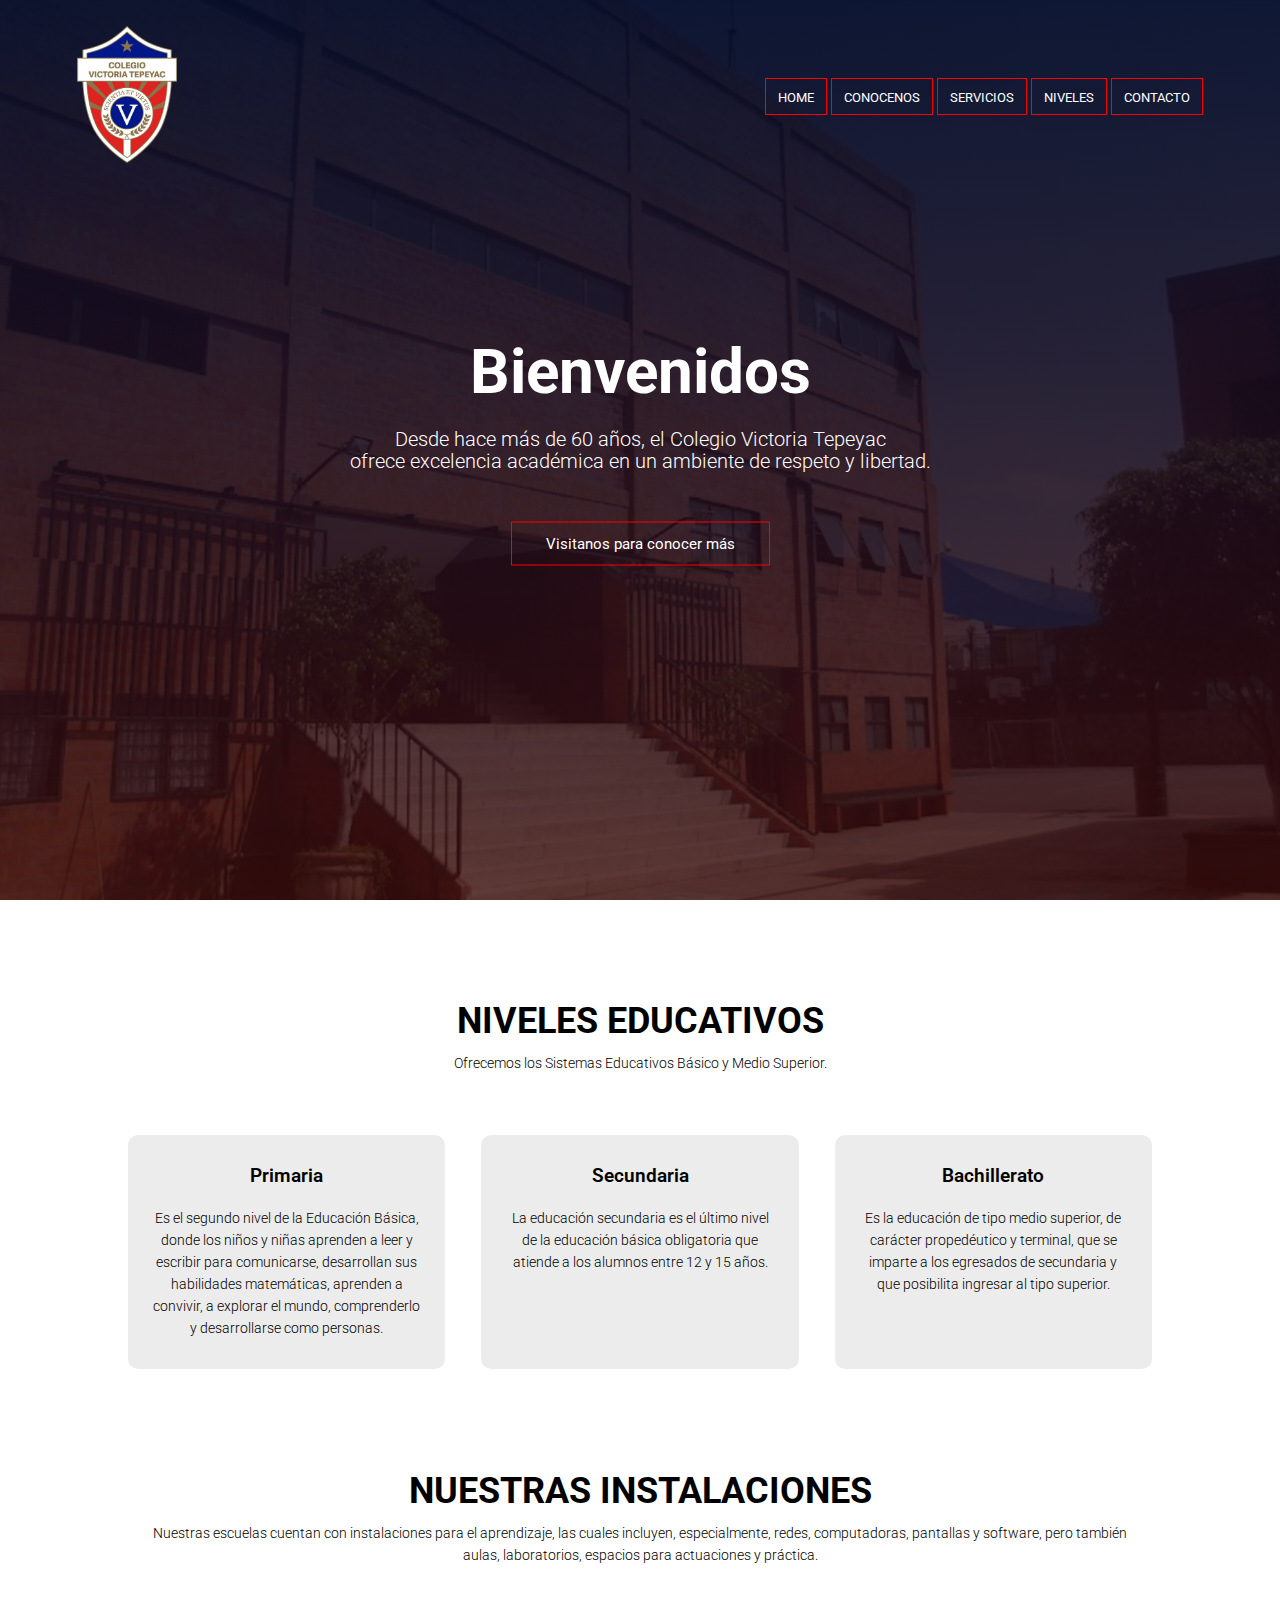
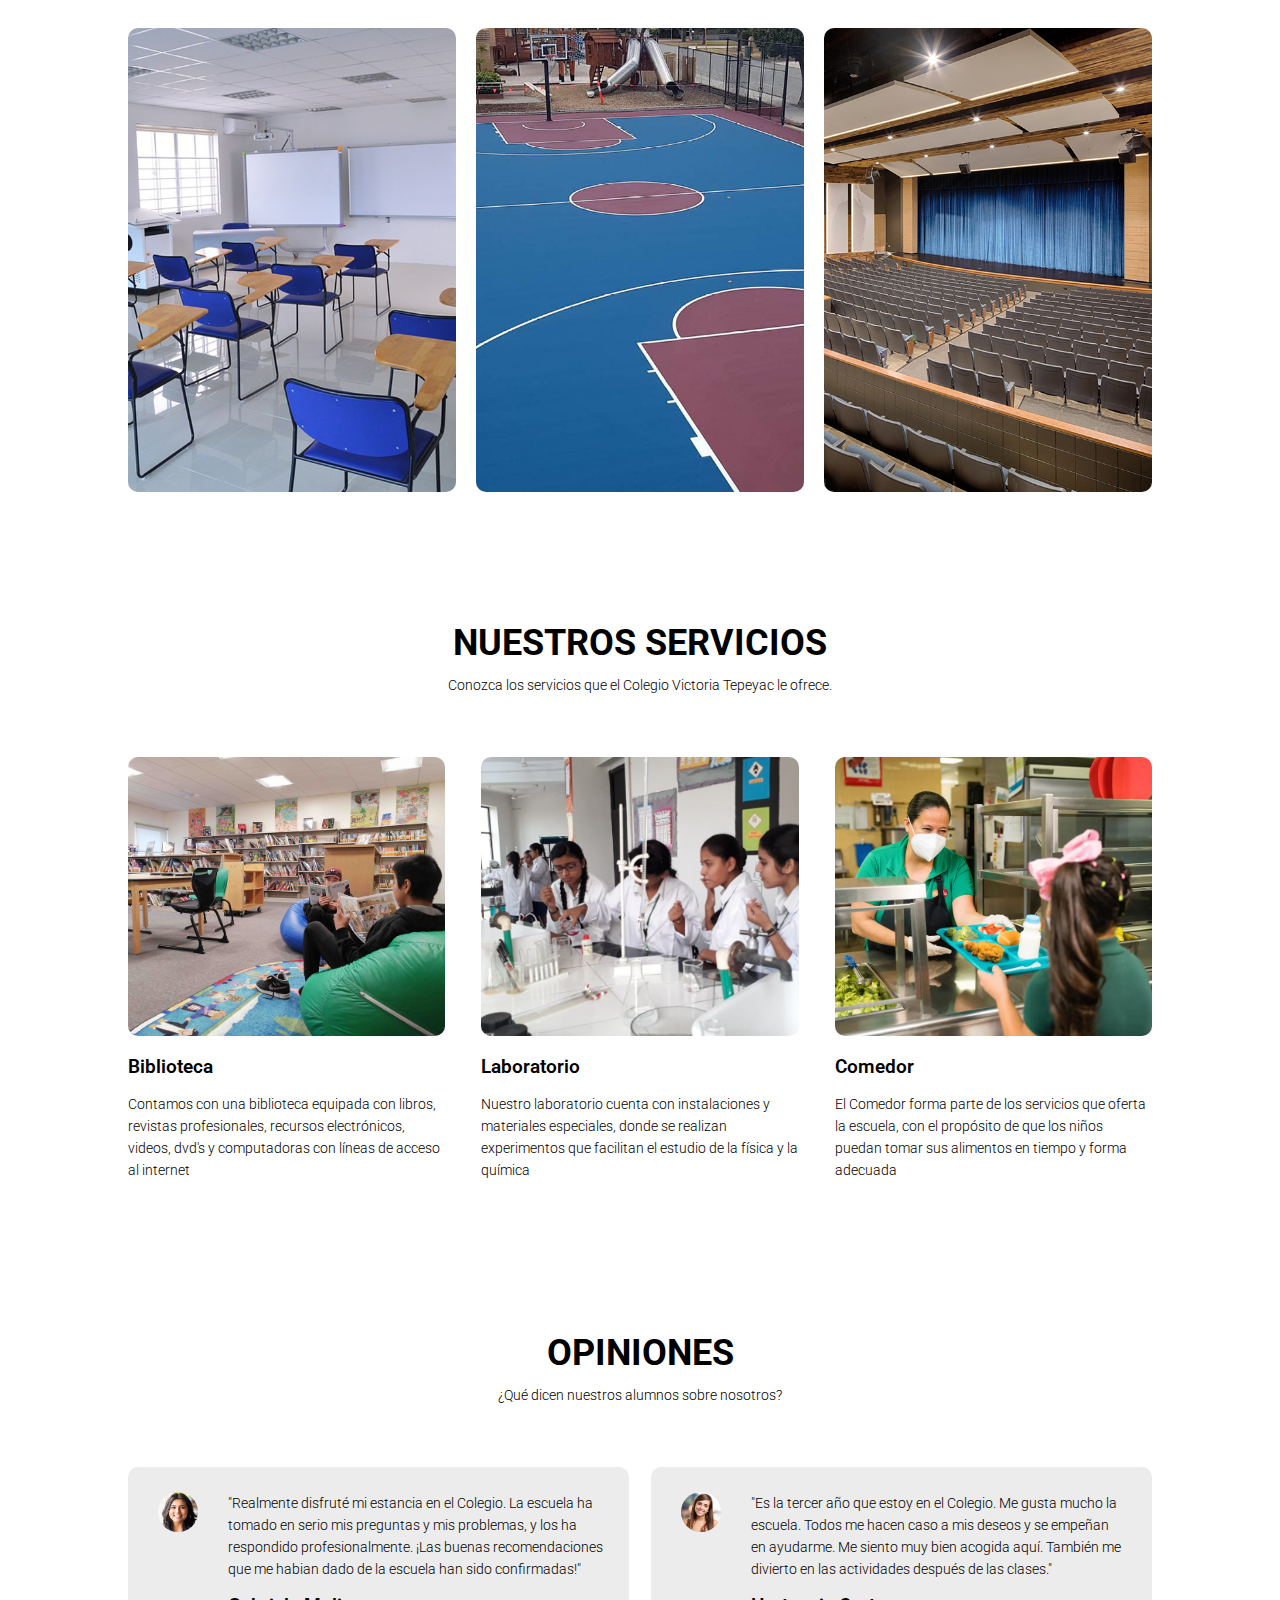
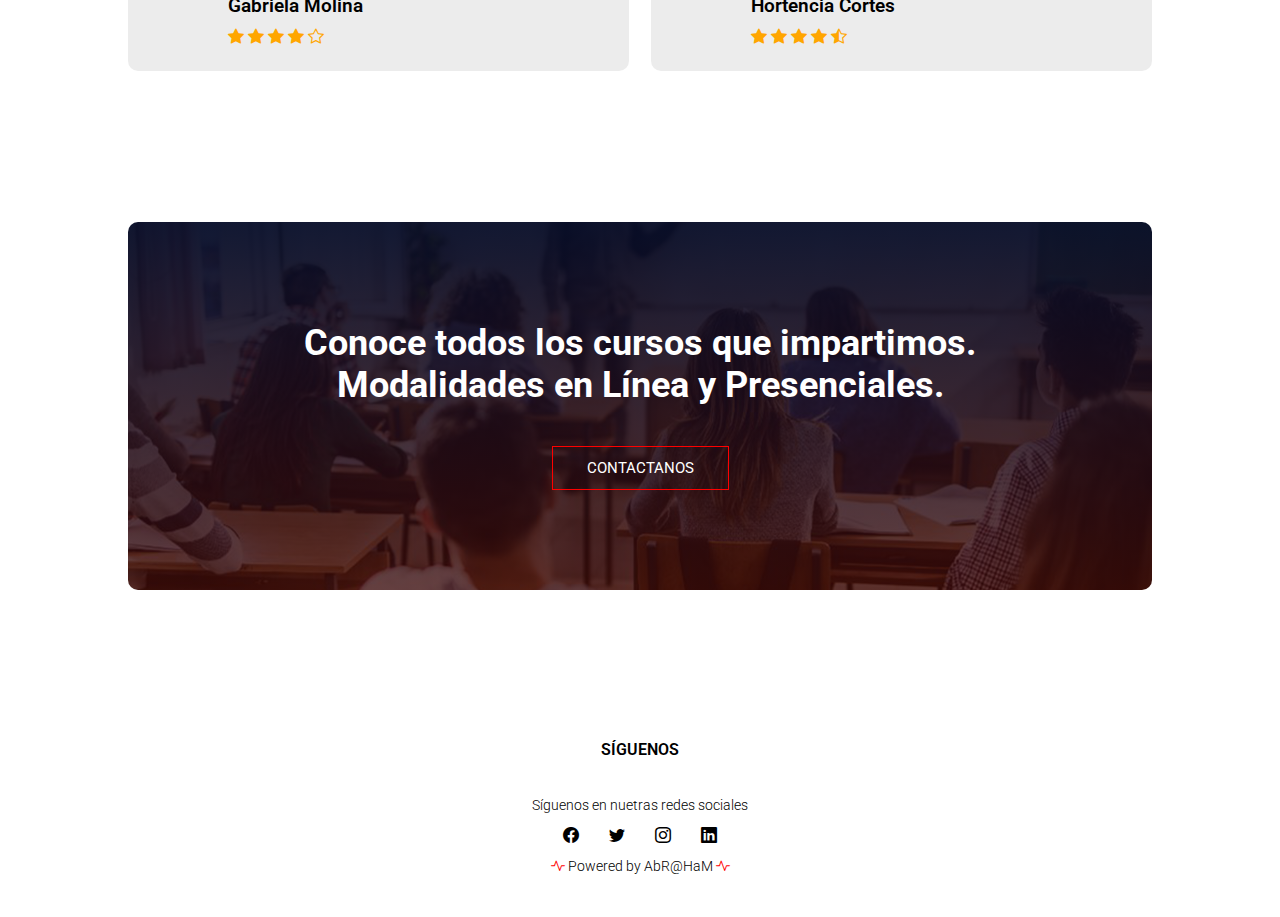
<file: index.html>
<!DOCTYPE html>
<html lang="en">
  <head>
    <meta charset="UTF-8" />
    <meta http-equiv="X-UA-Compatible" content="IE=edge" />
    <meta name="viewport" content="width=device-width, initial-scale=1.0" />
    <title>Colegio Victoria Tepeyac</title>
    <link rel="icon" type="image/x-icon" href="img/favicon.ico" />
    <link rel="stylesheet" href="ccs/estilo.css" />
    <link rel="preconnect" href="https://fonts.googleapis.com" />
    <link rel="preconnect" href="https://fonts.gstatic.com" crossorigin />
    <link
      href="https://fonts.googleapis.com/css2?family=Roboto:ital,wght@0,100;0,300;0,400;0,500;0,
      700;0,900;1,100;1,300;1,400;1,500;1,700;1,900&display=swap"
      rel="stylesheet"/>
      <link rel="stylesheet" href="https://cdn.jsdelivr.net/npm/bootstrap-icons@1.9.1/font/bootstrap-icons.css">
    
  </head>
  <body>
    <section class="header">
      <nav>
        <a href="index.html"><img src="img/logo.png"</a>
        <div class="nav-links">
          <ul>
            <li><a href="index.html">HOME</a>
            </li>
            <li>
              <a href="conocenos.html">CONOCENOS</a>
            </li>
            <li>
              <a href="servicios.html">SERVICIOS</a>
            </li>
            <li>
              <a href="niveles.html">NIVELES</a>
            </li>
            <li>
              <a href="contacto.html">CONTACTO</a>
            </li>
          </ul>
        </div>
      </nav>

      <div class="text-box">
        <h1>Bienvenidos</h1>
        <p>
          Desde hace más de 60 años, el Colegio Victoria Tepeyac <br>ofrece
          excelencia académica en un ambiente de respeto y libertad.
        </p>
        <a href="" class="banner-btn">Visitanos para conocer más</a>
      </div>
    </section>

<!---niveles-->

<section class="niveles">
  <h1>NIVELES EDUCATIVOS</h1>
  <P>Ofrecemos los Sistemas Educativos Básico y Medio Superior.</P>
  <div class="fila">
    <div class="col-niveles">
      <h3>Primaria</h3>
      <p>Es el segundo nivel de la Educación Básica, donde los niños y niñas aprenden a leer y escribir para comunicarse, desarrollan sus habilidades matemáticas, aprenden a convivir, a explorar el mundo, comprenderlo y desarrollarse como personas.</p>
    </div>
    <div class="col-niveles">
      <h3>Secundaria</h3>
      <p>La educación secundaria es el último nivel de la educación
        básica obligatoria que atiende a los alumnos entre 12 y 15 años.</p>
    </div>
    <div class="col-niveles">
      <h3>Bachillerato</h3>
      <p>Es la educación de tipo medio superior, de carácter propedéutico y terminal, que se imparte a los egresados de secundaria y que posibilita ingresar al tipo superior.</p>
    </div>
  </div>
</section>

<!----instalaciones--->
<section class="instalaciones">
  <h1>NUESTRAS INSTALACIONES</h1>
  <p>Nuestras escuelas cuentan con instalaciones para el aprendizaje, las cuales incluyen, 
    especialmente, redes, computadoras, pantallas y software, pero también aulas, laboratorios,
     espacios para actuaciones y práctica.</p>
     <div class="fila">
      <div class="ins-col">
        <img src="img/instalaciones1.png">
        <div class="layer">
          <h3>AULAS</h3>
        </div>
      </div>
      <div class="ins-col">
        <img src="img/instalaciones2.png">
        <div class="layer">
          <h3>AREAS DEPORTIVAS</h3>
        </div>
      </div>
      <div class="ins-col">
        <img src="img/instalaciones3.png">
        <div class="layer">
          <h3>AUDITORIO</h3>
        </div>
      </div>
     </div>
</section>

<!----servicios--->

<section class="servicios">
  <h1>NUESTROS SERVICIOS</h1>
  <P>Conozca los servicios que el Colegio
     Victoria Tepeyac le ofrece.</P>
     <div class="fila">
      <div class="servicios-col">
        <img src="img/servicios1.png">
        <h3>Biblioteca</h3>
        <p>Contamos con una biblioteca equipada con libros, revistas profesionales, recursos electrónicos, videos, dvd's y computadoras con líneas de acceso al internet</p>
      </div>
      <div class="servicios-col">
        <img src="img/servicios2.png">
        <h3>Laboratorio</h3>
        <p>Nuestro laboratorio cuenta con instalaciones y materiales especiales, donde se realizan experimentos que facilitan el estudio de la física y la química</p>
      </div>
      <div class="servicios-col">
        <img src="img/servicios3.png">
        <h3>Comedor</h3>
        <p>El Comedor forma parte de los servicios que oferta la escuela, con el propósito de que los niños puedan tomar sus alimentos en tiempo y forma adecuada</p>
      </div>

     </div>
</section>


<!----reseñas--->

<section class="opiniones">
  <h1>OPINIONES</h1>
  <P>¿Qué dicen nuestros alumnos sobre nosotros?</P>

  <div class="fila">
    <div class="opiniones-col">
      <img src="img/alumno1.jpg">
      <div>
        <p>"Realmente disfruté mi estancia en el Colegio. La escuela ha tomado en serio mis preguntas y mis problemas, y los ha respondido profesionalmente. ¡Las buenas recomendaciones que me habian dado de la escuela han sido confirmadas!"</p>
        <h3>Gabriela Molina</h3>
        <i class="bi bi-star-fill"></i>
        <i class="bi bi-star-fill"></i>
        <i class="bi bi-star-fill"></i>
        <i class="bi bi-star-fill"></i>
        <i class="bi bi-star"></i>
      </div>
    </div>
    <div class="opiniones-col">
      <img src="img/alumno2.jpg">
      <div>
        <p>"Es la tercer año que estoy en el Colegio. Me gusta mucho la escuela. Todos me hacen caso a mis deseos y se empeñan en ayudarme. Me siento muy bien acogida aquí. También me divierto en las actividades después de las clases."</p>
        <h3>Hortencia Cortes</h3>
        <i class="bi bi-star-fill"></i>
        <i class="bi bi-star-fill"></i>
        <i class="bi bi-star-fill"></i>
        <i class="bi bi-star-fill"></i>
        <i class="bi bi-star-half"></i>
      </div>
    </div>
  </div>
</section>

<!---banner---->

<section class="banner">
  <h1>Conoce todos los cursos que impartimos.<br>Modalidades en Línea y Presenciales.</h1>
  <a href="" class="banner-btn">CONTACTANOS</a>
</section>

<!---footer---->
<section class="footer">
  <h4>SÍGUENOS</h4>
  <P>Síguenos en nuetras redes sociales</P>
  <div class="iconos">
    <i class="bi bi-facebook"></i>
    <i class="bi bi-twitter"></i>
    <i class="bi bi-instagram"></i>
    <i class="bi bi-linkedin"></i>
  </div>
  <p><i class="bi bi-activity"></i> Powered by AbR@HaM <i class="bi bi-activity"></i></p>
</section>

  </body>
</html>
</file>
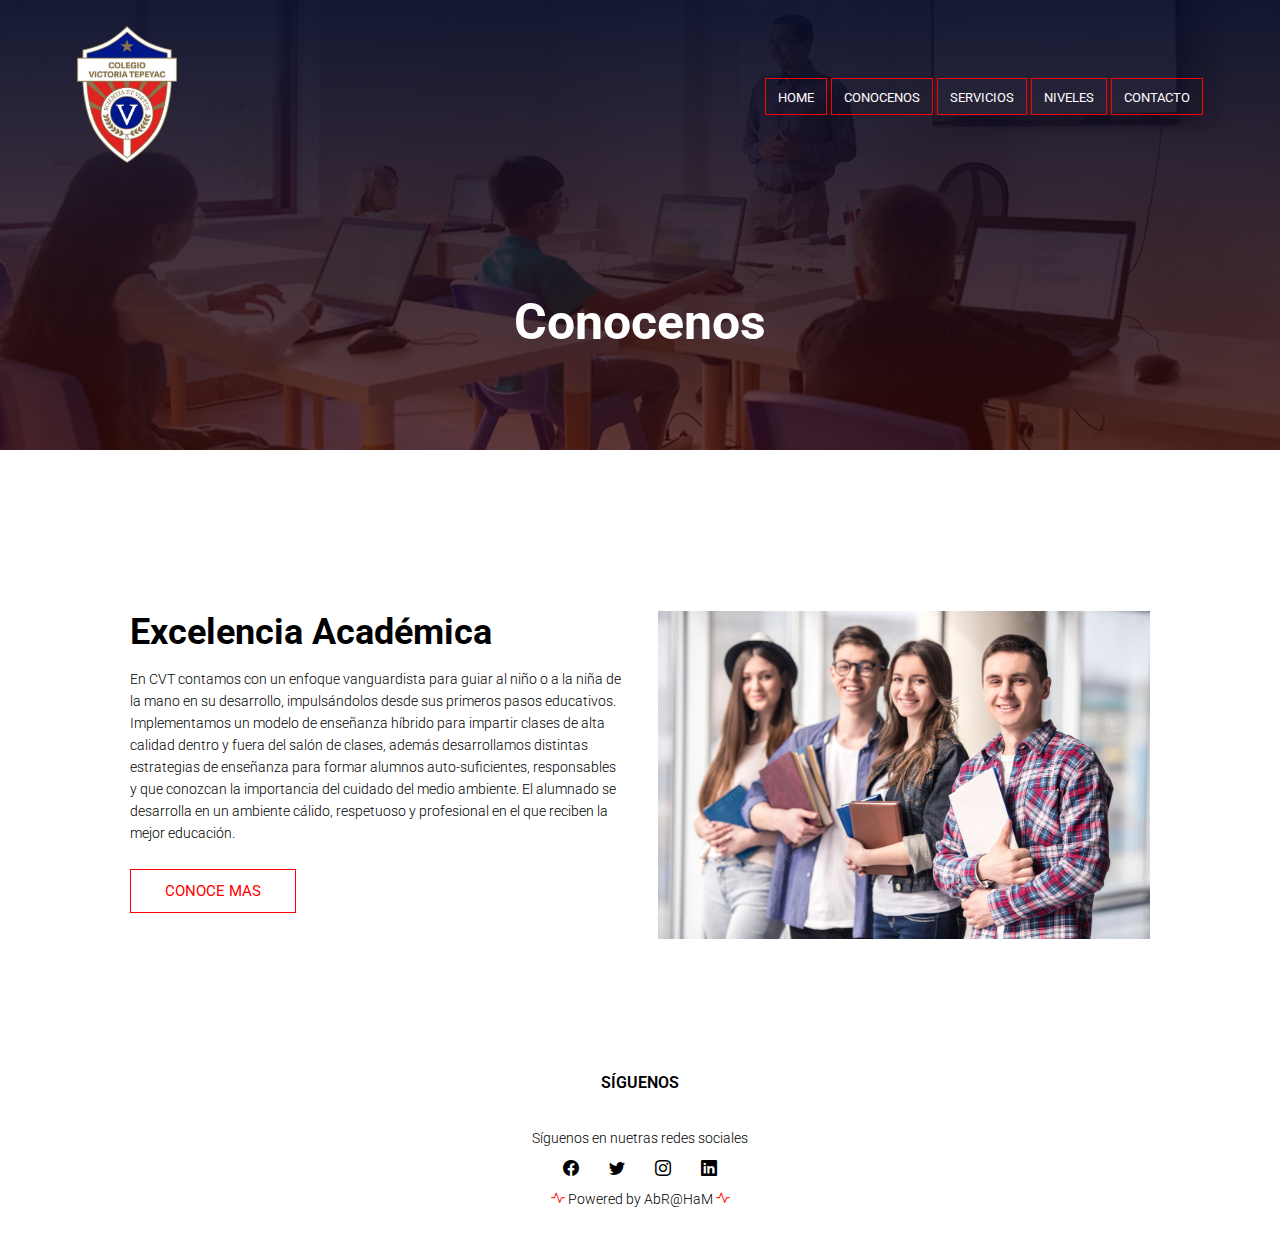
<file: conocenos.html>
<!DOCTYPE html>
<html lang="en">
  <head>
    <meta charset="UTF-8" />
    <meta http-equiv="X-UA-Compatible" content="IE=edge" />
    <meta name="viewport" content="width=device-width, initial-scale=1.0" />
    <title>Colegio Victoria Tepeyac</title>
    <link rel="icon" type="image/x-icon" href="img/favicon.ico" />
    <link rel="stylesheet" href="ccs/estilo.css" />
    <link rel="preconnect" href="https://fonts.googleapis.com" />
    <link rel="preconnect" href="https://fonts.gstatic.com" crossorigin />
    <link
      href="https://fonts.googleapis.com/css2?family=Roboto:ital,wght@0,100;0,300;0,400;0,500;0,
      700;0,900;1,100;1,300;1,400;1,500;1,700;1,900&display=swap"
      rel="stylesheet"/>
      <link rel="stylesheet" href="https://cdn.jsdelivr.net/npm/bootstrap-icons@1.9.1/font/bootstrap-icons.css">
    
  </head>
  <body>
    <section class="sub-header">
      <nav>
        <a href="index.html"><img src="img/logo.png"</a>
        <div class="nav-links">
          <ul>
            <li><a href="index.html">HOME</a>
            </li>
            <li>
              <a href="conocenos.html">CONOCENOS</a>
            </li>
            <li>
              <a href="servicios.html">SERVICIOS</a>
            </li>
            <li>
              <a href="niveles.html">NIVELES</a>
            </li>
            <li>
              <a href="contacto.html">CONTACTO</a>
            </li>
          </ul>
        </div>
      </nav>
      <h1>Conocenos</h1>
    </section>

<!---Conocenos---->

<section class="conocenos">
  <div class="fila">
    <div class="conocenos-col">
      <h1>Excelencia Académica</h1>
      <p>En CVT contamos con un enfoque vanguardista para guiar al niño o a la niña de la mano en su desarrollo, impulsándolos desde sus primeros pasos educativos.
        Implementamos un modelo de enseñanza híbrido para impartir clases de alta calidad dentro y fuera del salón de clases, además desarrollamos distintas estrategias de enseñanza para formar alumnos auto-suficientes, responsables y que conozcan la importancia del cuidado del medio ambiente.
        El alumnado se desarrolla en un ambiente cálido, respetuoso y profesional en el que reciben la mejor educación.</p>
        <a href="" class="banner-btn btn-rojo">CONOCE MAS</a>
    </div>
    <div class="conocenos-col">
      <img src="./img/conocenos.jpg"
    </div>
  </div>

</section>

<!---footer---->
<section class="footer">
  <h4>SÍGUENOS</h4>
  <P>Síguenos en nuetras redes sociales</P>
  <div class="iconos">
    <i class="bi bi-facebook"></i>
    <i class="bi bi-twitter"></i>
    <i class="bi bi-instagram"></i>
    <i class="bi bi-linkedin"></i>
  </div>
  <p><i class="bi bi-activity"></i> Powered by AbR@HaM <i class="bi bi-activity"></i></p>
</section>

  </body>
</html>
</file>
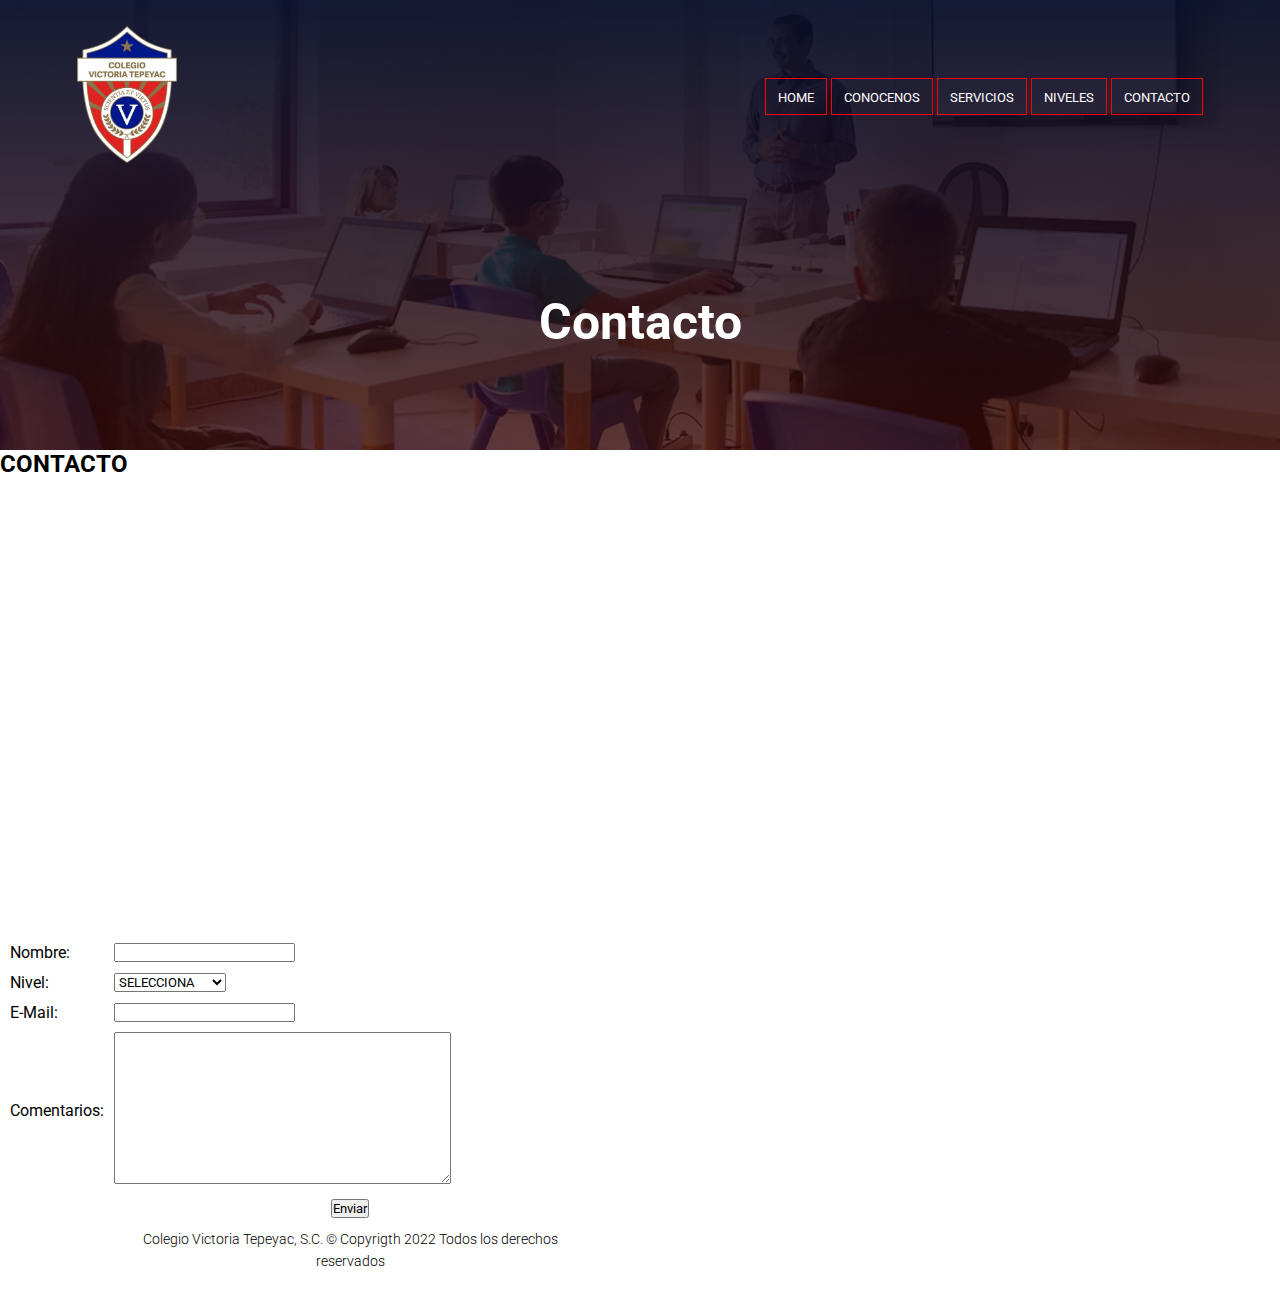
<file: contacto.html>
<!DOCTYPE html>
<html lang="en">
  <head>
    <meta charset="UTF-8" />
    <meta http-equiv="X-UA-Compatible" content="IE=edge" />
    <meta name="viewport" content="width=device-width, initial-scale=1.0" />
    <title>Colegio Victoria Tepeyac</title>
    <link rel="icon" type="image/x-icon" href="img/favicon.ico" />
    <link rel="stylesheet" href="ccs/estilo.css" />
    <link rel="preconnect" href="https://fonts.googleapis.com" />
    <link rel="preconnect" href="https://fonts.gstatic.com" crossorigin />
    <link
      href="https://fonts.googleapis.com/css2?family=Roboto:ital,wght@0,100;0,300;0,400;0,500;0,
      700;0,900;1,100;1,300;1,400;1,500;1,700;1,900&display=swap"
      rel="stylesheet"/>
      <link rel="stylesheet" href="https://cdn.jsdelivr.net/npm/bootstrap-icons@1.9.1/font/bootstrap-icons.css">
  </head>
  <body>
    <section class="sub-header">
      <nav>
        <a href="index.html"><img src="img/logo.png"</a>
        <div class="nav-links">
          <ul>
            <li><a href="index.html">HOME</a>
            </li>
            <li>
              <a href="conocenos.html">CONOCENOS</a>
            </li>
            <li>
              <a href="servicios.html">SERVICIOS</a>
            </li>
            <li>
              <a href="niveles.html">NIVELES</a>
            </li>
            <li>
              <a href="contacto.html">CONTACTO</a>
            </li>
          </ul>
        </div>
      </nav>
      <h1>Contacto</h1>
    </section>
    <main>
      <section>
        <h2>CONTACTO</h2>
        <iframe src="https://www.google.com/maps/embed?pb=!1m18!1m12!1m3!1d3761.1129211645093!2d-99.13224618505122!3d19.49377698684965!2m3!1f0!2f0!3f0!3m2!1i1024!2i768!4f13.1!3m3!1m2!1s0x85d1f9bb43e719dd%3A0xd8cb31d60dfe8643!2sMatanzas+798%2C+Lindavista%2C+07300+Ciudad+de+M%C3%A9xico%2C+CDMX!5e0!3m2!1ses-419!2smx!4v1562257514281!5m2!1ses-419!2smx" width="600" height="450" frameborder="0" style="border:0" allowfullscreen="allowfullscreen">
        </iframe>

        <form>
          <table width="596" border="0" cellspacing="10" cellpadding="0">
            <tbody><tr>
              <td width="78"><span class="Estilo71">Nombre:</span></td>
              <td width="488"><label>
                <input name="nombre" type="text" id="nombre">
                </label></td>
            </tr>
            <tr>
              <td><span>Nivel:</span></td>
              <td><label for="seccion"></label>
                <select name="seccion" id="seccion">
                  <option>SELECCIONA</option>
                  <option>PRIMARIA</option>
                  <option>SECUNDARIA</option>
                  <option>PREPARATORIA</option>
                </select></td>
            </tr>
            <tr>
              <td><span>E-Mail:</span></td>
              <td><label>
                <input name="mail" type="text" id="mail">
              </label></td>
            </tr>
            <tr>
              <td><span> Comentarios:</span></td>
              <td><label>
                <textarea name="mensaje" cols="40" rows="10" id="mensaje"></textarea>
              </label></td>
            </tr>
            <tr>
              <td>&nbsp;</td>
              <td align="center"><div align="center">
        </form>

          <button>Enviar</button>

      </section>
    </main>
    <footer>
  <p>Colegio Victoria Tepeyac, S.C. © Copyrigth 2022 Todos los derechos reservados
      </p>
    </footer>
  </body>
</html>
</file>
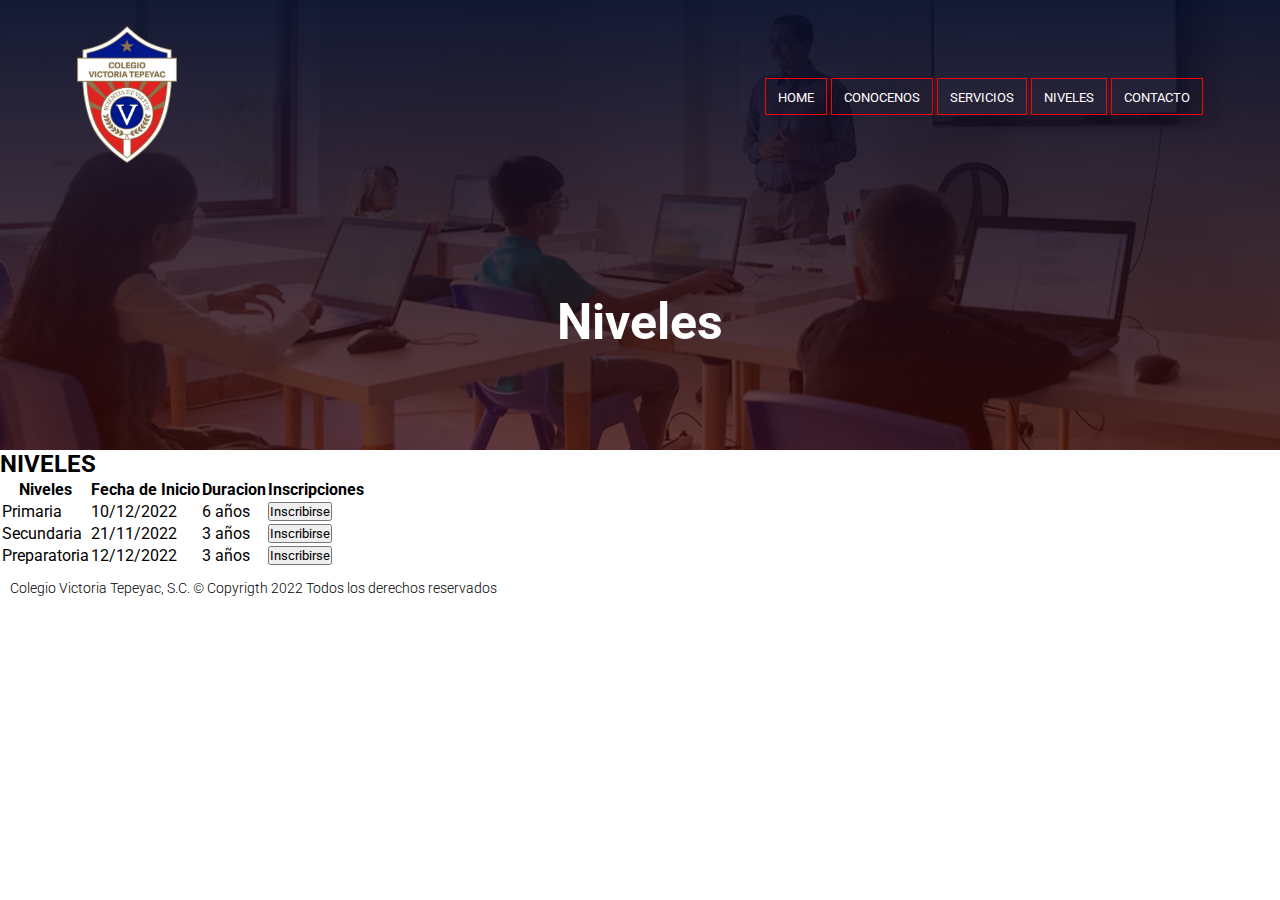
<file: niveles.html>
<!DOCTYPE html>
<html lang="en">
  <head>
    <meta charset="UTF-8" />
    <meta http-equiv="X-UA-Compatible" content="IE=edge" />
    <meta name="viewport" content="width=device-width, initial-scale=1.0" />
    <title>Colegio Victoria Tepeyac</title>
    <link rel="icon" type="image/x-icon" href="img/favicon.ico" />
    <link rel="stylesheet" href="ccs/estilo.css" />
    <link rel="preconnect" href="https://fonts.googleapis.com" />
    <link rel="preconnect" href="https://fonts.gstatic.com" crossorigin />
    <link
      href="https://fonts.googleapis.com/css2?family=Roboto:ital,wght@0,100;0,300;0,400;0,500;0,
      700;0,900;1,100;1,300;1,400;1,500;1,700;1,900&display=swap"
      rel="stylesheet"/>
      <link rel="stylesheet" href="https://cdn.jsdelivr.net/npm/bootstrap-icons@1.9.1/font/bootstrap-icons.css">
  </head>
  <body>
    <section class="sub-header">
      <nav>
        <a href="index.html"><img src="img/logo.png"</a>
        <div class="nav-links">
          <ul>
            <li><a href="index.html">HOME</a>
            </li>
            <li>
              <a href="conocenos.html">CONOCENOS</a>
            </li>
            <li>
              <a href="servicios.html">SERVICIOS</a>
            </li>
            <li>
              <a href="niveles.html">NIVELES</a>
            </li>
            <li>
              <a href="contacto.html">CONTACTO</a>
            </li>
          </ul>
        </div>
      </nav>
      <h1>Niveles</h1>
    </section>
    <main>
      <section>
        <h2>NIVELES</h2>

        <table>
          <tr>
            <th>Niveles</th>
            <th>Fecha de Inicio</th>
            <th>Duracion</th>
            <th>Inscripciones</th>
          </tr>
          <tr>
            <td>Primaria</td>
            <td>10/12/2022</td>
            <td>6 años</td>
            <td><button>Inscribirse</button></td>
          </tr>
          <tr>
            <td>Secundaria</td>
            <td>21/11/2022</td>
            <td>3 años</td>
            <td><button>Inscribirse</button></td>
          </tr>
          <tr>
            <td>Preparatoria</td>
            <td>12/12/2022</td>
            <td>3 años</td>
            <td><button>Inscribirse</button></td>
          </tr>
        </table>
      </section>
    </main>
    <footer>
      <p>Colegio Victoria Tepeyac, S.C. © Copyrigth 2022 Todos los derechos reservados
      </p>
    </footer>
  </body>
</html>
</file>
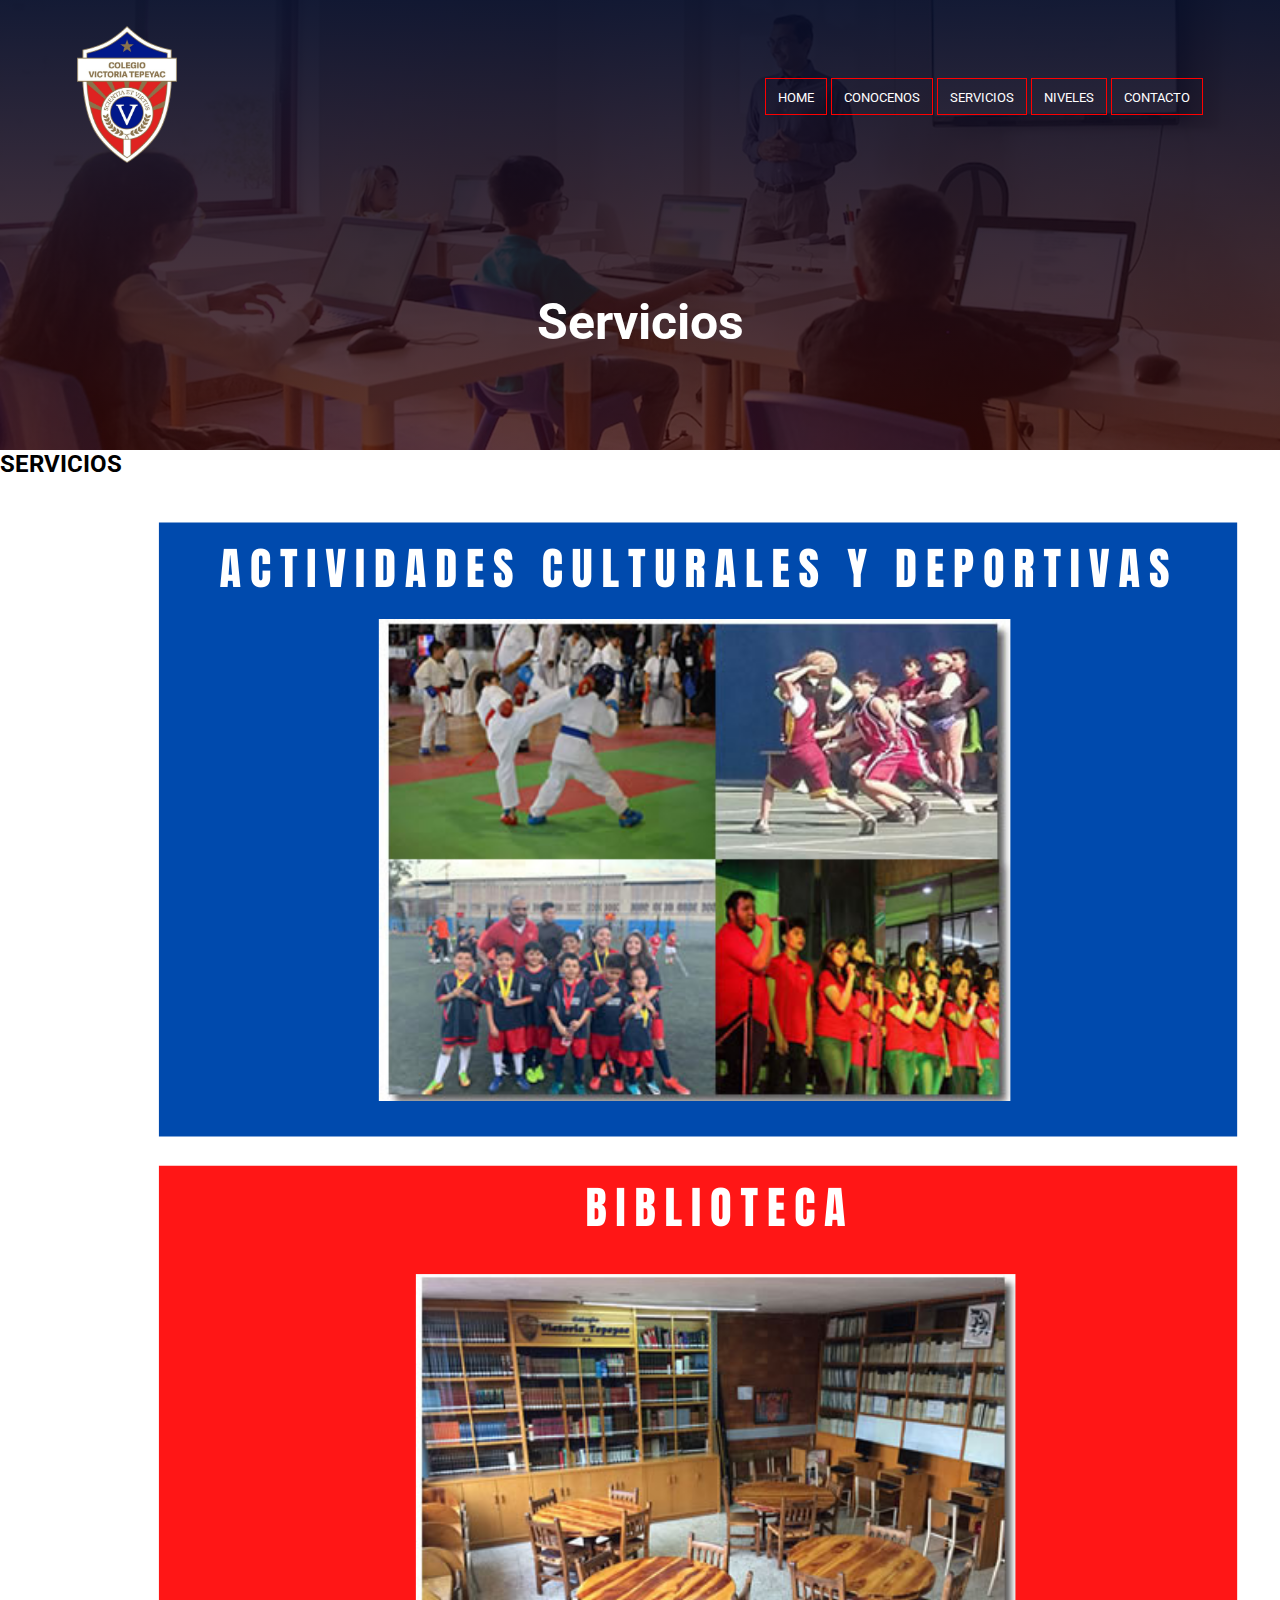
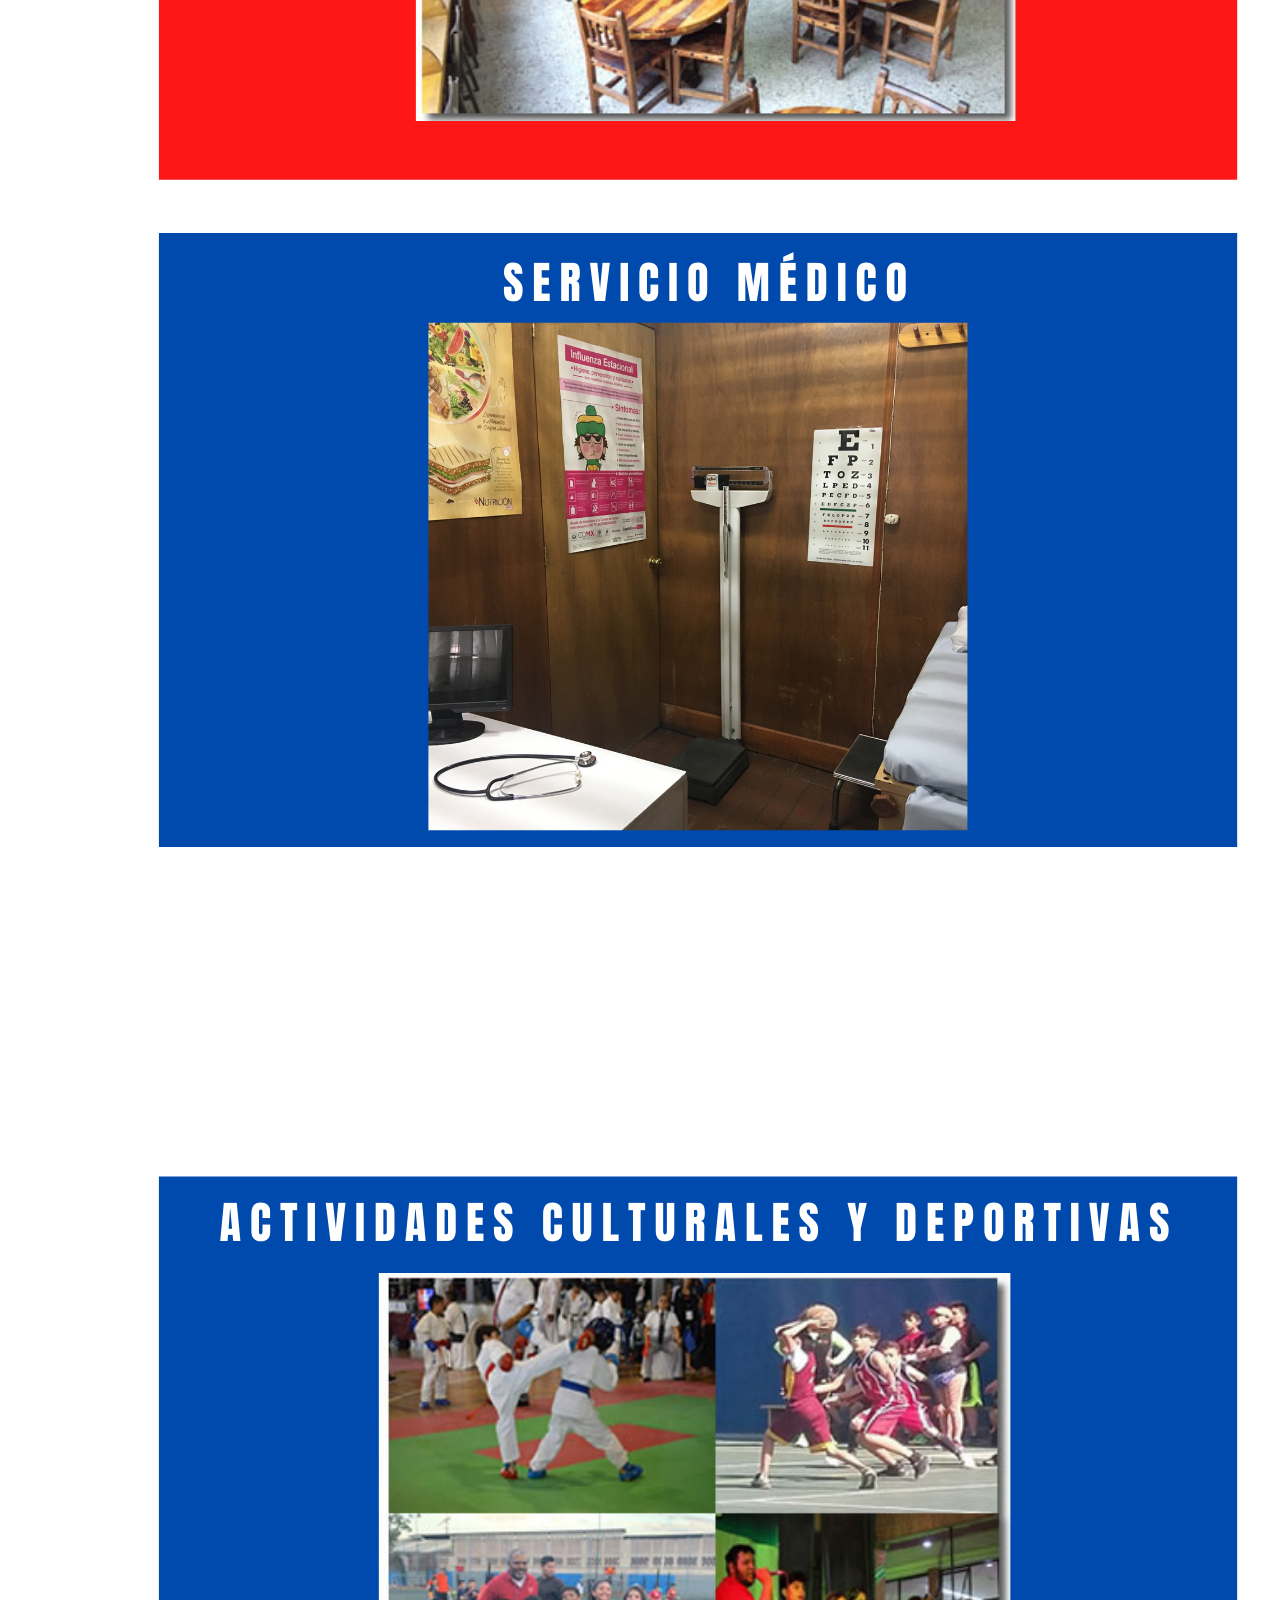
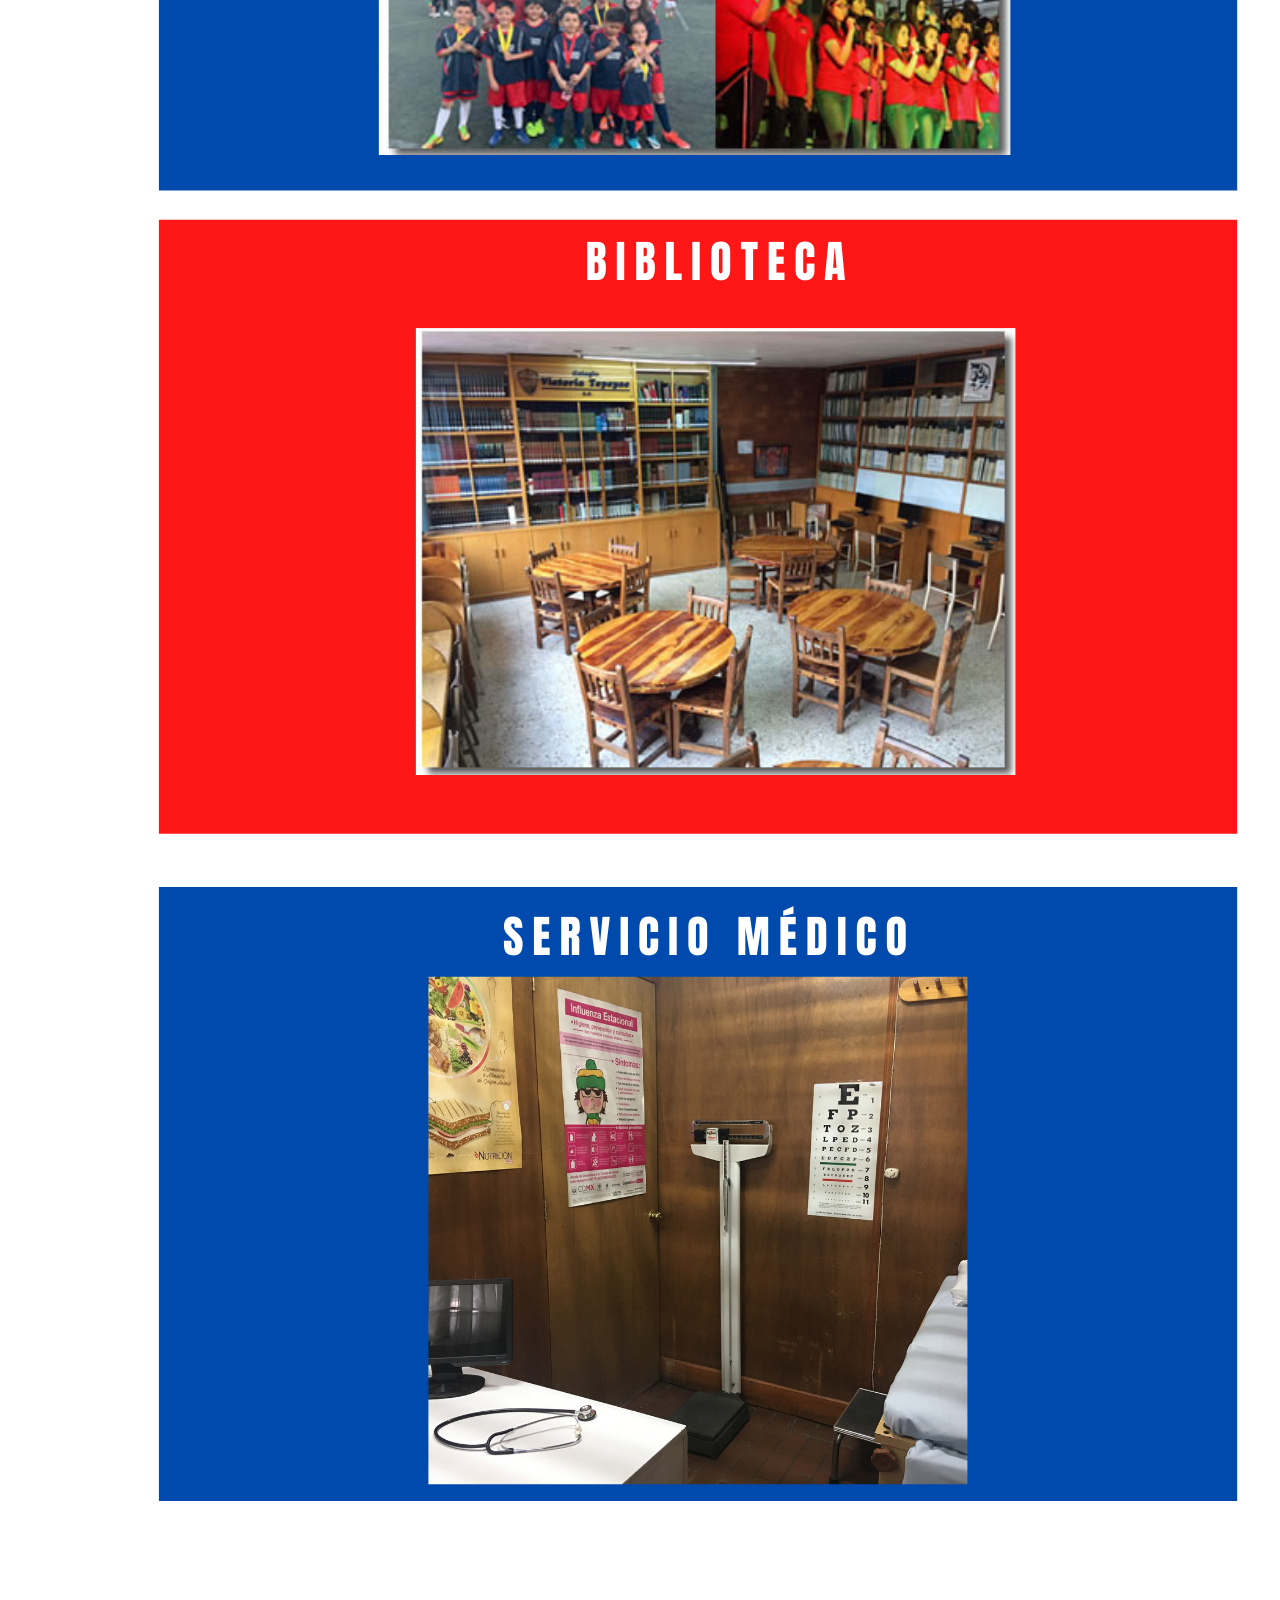
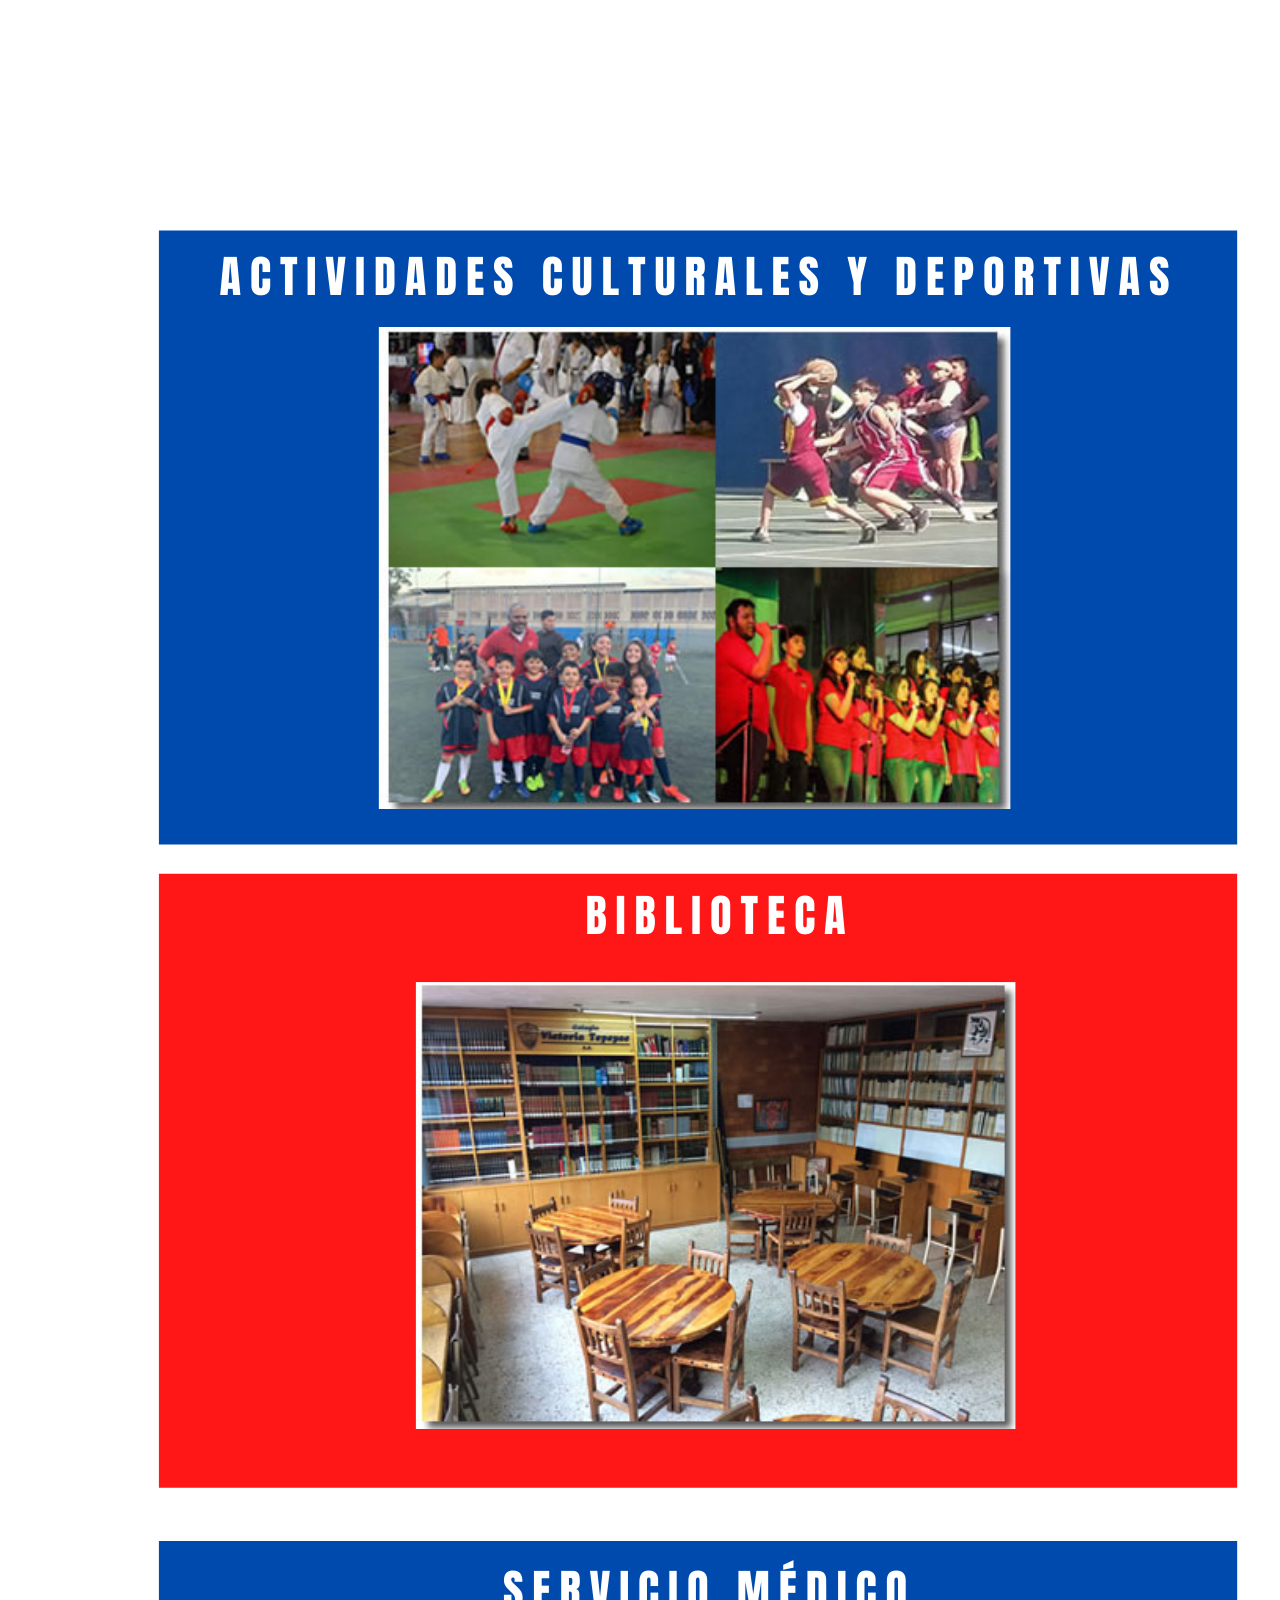
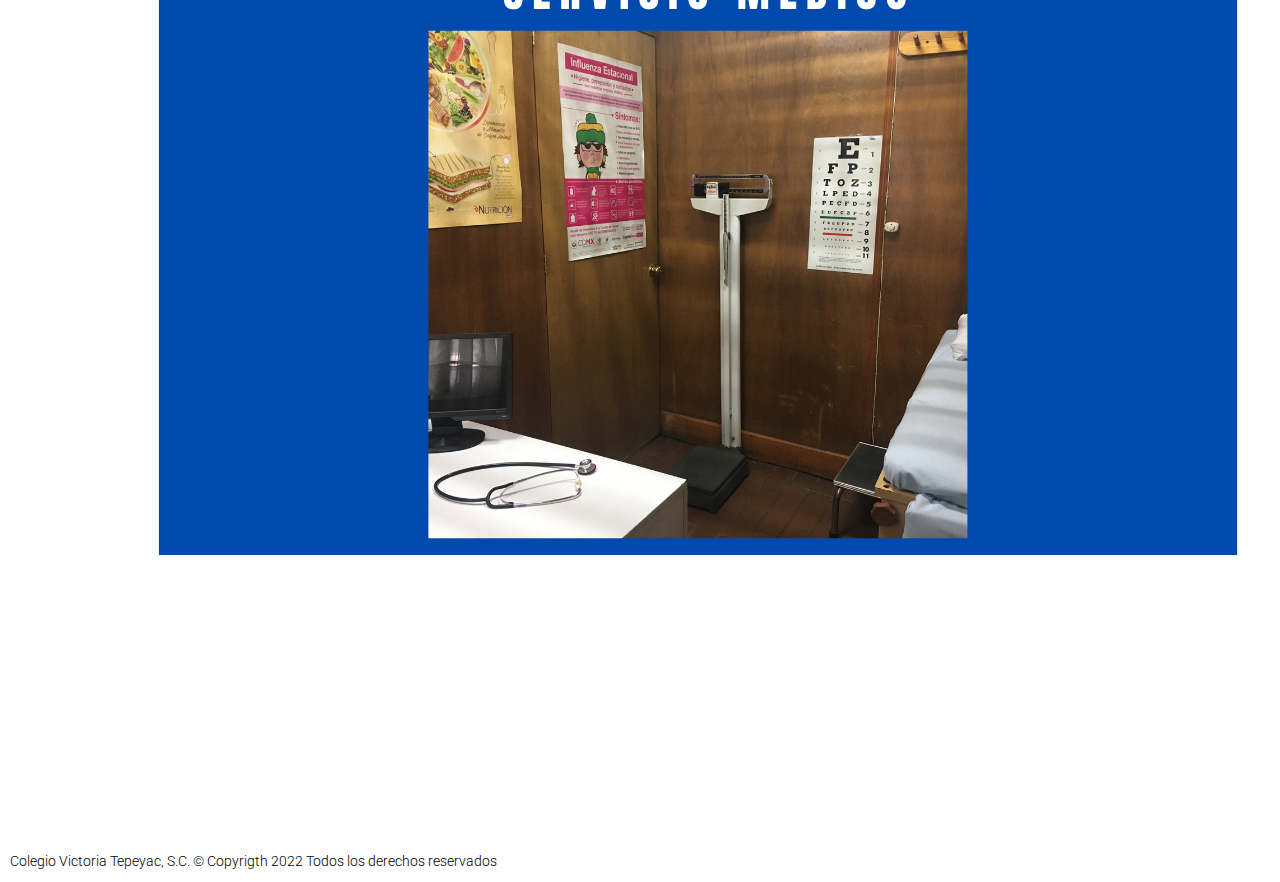
<file: servicios.html>
<!DOCTYPE html>
<html lang="en">
  <head>
    <meta charset="UTF-8" />
    <meta http-equiv="X-UA-Compatible" content="IE=edge" />
    <meta name="viewport" content="width=device-width, initial-scale=1.0" />
    <title>Colegio Victoria Tepeyac</title>
    <link rel="icon" type="image/x-icon" href="img/favicon.ico" />
    <link rel="stylesheet" href="ccs/estilo.css" />
    <link rel="preconnect" href="https://fonts.googleapis.com" />
    <link rel="preconnect" href="https://fonts.gstatic.com" crossorigin />
    <link
      href="https://fonts.googleapis.com/css2?family=Roboto:ital,wght@0,100;0,300;0,400;0,500;0,
      700;0,900;1,100;1,300;1,400;1,500;1,700;1,900&display=swap"
      rel="stylesheet"/>
      <link rel="stylesheet" href="https://cdn.jsdelivr.net/npm/bootstrap-icons@1.9.1/font/bootstrap-icons.css">
  </head>
  <body>
    <section class="sub-header">
      <nav>
        <a href="index.html"><img src="img/logo.png"</a>
        <div class="nav-links">
          <ul>
            <li><a href="index.html">HOME</a>
            </li>
            <li>
              <a href="conocenos.html">CONOCENOS</a>
            </li>
            <li>
              <a href="servicios.html">SERVICIOS</a>
            </li>
            <li>
              <a href="niveles.html">NIVELES</a>
            </li>
            <li>
              <a href="contacto.html">CONTACTO</a>
            </li>
          </ul>
        </div>
      </nav>
      <h1>Servicios</h1>
    </section>
    <main>
      <section>
        <h2>SERVICIOS</h2>
        <img src="img/actividades.png" alt="actividades ulturales">
        <img src="img/biblioteca.png" alt="biblioteca">
        <img src="img/servicio_medico.png" alt="servicio medico">
      </section>
    </main>
    <footer>
      <p>Colegio Victoria Tepeyac, S.C. © Copyrigth 2022 Todos los derechos reservados
      </p>
    </footer>
  </body>
</html>
</file>
<file: ccs/estilo.css>
/* se eliminan todos los padding y los margin que vienen por defecto y se resetean a 0 */
* {
  margin: 0;
  padding: 0;
  font-family: "Roboto", sans-serif;
}

.header {
  min-height: 100vh;
  width: 100%;
  background-image: linear-gradient(
      rgba(5, 12, 40, 0.941),
      rgba(55, 7, 7, 0.766)
    ),
    url(../img/imghome.png);
  background-position: center;
  background-size: cover;
  position: relative;
}

nav {
  display: flex;
  padding: 2% 6%;
  justify-content: space-between;
  align-items: center;
}

nav img {
  width: 100px;
}

.nav-links {
  flex: 1;
  text-align: right;
}

.nav-links ul li {
  border: 1px solid red;
  background-color: transparent;
  list-style: none;
  display: inline-block;
  padding: 8px 12px;
  position: relative;
  transition: 0.5s;
}

.nav-links ul li:hover {
  background-color: rgb(7, 7, 73);
}

.nav-links ul li a {
  color: white;
  text-decoration: none;
  font-size: 13px;
}

.text-box {
  width: 90%;
  color: white;
  position: absolute;
  top: 50%;
  left: 50%;
  transform: translate(-50%, -50%);
  text-align: center;
}

.text-box h1 {
  font-size: 62px;
}

.text-box p{
   margin: 10px 0 40px;
   font-size: 20px;
   color: white;
}

.banner-btn{
  display: inline-block;
  text-decoration:none;
  color: white;
  border: 1px solid red;
  padding: 12px 34px;
  font-size: 15px;
  background: transparent;
  position: relative;
  cursor: pointer;
}

.banner-btn:hover{
  background:rgb(7, 7, 73);
  transition: 1s;
}

nav .bi{
  display: none;
}

@media(max-width:700px){
 
  .nav-links ul li {
    display: block;
  }
  .nav-links{
    position: absolute;
    height: 320px;
    width: 200px;
    top: 0;
    right: 0;
    text-align: left;
    z-index: 2;
  }

  .nav-links ul{
    padding: 40px;
  }
}

/*------ niveles -------*/

.niveles{
  width: 80%;
  margin: auto;
  text-align: center;
  padding-top: 100px;
}

h1{
  font-size: 36px;
  font-weight: bold;
}

p{
  color: black;
  font-size: 14px;
  font-weight: 300;
  line-height: 22px;
  padding: 10px;
}

.fila{
  margin-top: 5%;
  display: flex;
  justify-content: space-between;
}

.col-niveles{
  flex-basis: 31%;
  background: rgba(235, 235, 235, 0.932);
  border-radius: 10px;
  margin-bottom: 5%;
  padding: 20px 12px;
  box-sizing: border-box;
  transition: 0.5s;
}

h3{
  text-align: center;
  font-weight: 600;
  margin: 10px 0;
}

.col-niveles:hover{
  box-shadow: 0 0 20px 0px rgba(5, 12, 40, 0.941)
}

@media(max-width: 700px){
  .fila{
    flex-direction: column;
  }
}

/*------instalaciones-------*/

.instalaciones{
  width: 80%;
  margin: auto;
  text-align: center;
  padding-top: 50px;
}

.ins-col{
  flex-basis: 32%;
  border-radius: 10px;
  margin-bottom: 30px;
  position: relative;
  overflow: hidden;
}

.ins-col img{
width: 100%;
display: block;
}

.layer{
  background: transparent;
  height: 100%;
  width: 100%;
  position: absolute;
  top: 0;
  left: 0;
  transition: 0.5s;
}

.layer:hover{
  background: rgba(226, 0, 0, 0.7);
}

.layer h3{
  width: 100%;
  font-weight: 500;
  color: white;
  font-size: 25px;
  bottom: 0;
  left: 50%;
  transform: translateX(-50%);
  position: absolute;
  opacity: 0;
  transition: 0,5s;
}

.layer:hover h3{
  bottom: 49%;
  opacity: 1;
}

/*------servicios-------*/

.servicios{
  width: 80%;
  margin: auto;
  text-align: center;
  padding-top: 100px;
}

.servicios-col{
  flex-basis: 31%;
  border-radius: 10px;
  margin-bottom: 5%;
  text-align: left;
}

.servicios-col img{
  width: 100%;
  border-radius: 10px;
}

.servicios-col p{
  padding: 0;
}

.servicios-col h3{
  margin-top: 16px;
  margin-bottom: 15px;
  text-align: left;
}

/*------reseñas-------*/

.opiniones{
  width: 80%;
  margin: auto;
  padding-top: 100px;
  text-align: center;
}

.opiniones-col{
  flex-basis: 44%;
  border-radius: 10px;
  margin-bottom: 5%;
  text-align: left;
  background: rgba(235, 235, 235, 0.932);
  padding: 25px;
  cursor: pointer;
  display: flex;
}

.opiniones-col img{
  height: 40px;
  margin-left: 5px;
  margin-right: 30px;
  border-radius: 50%;
}

.opiniones-col p{
  padding: 0;
}

.opiniones-col h3{
  margin-top: 15px;
  text-align: left;
}

.opiniones-col .bi{
  color: rgb(255, 166, 0);
}


/*------banner-------*/

.banner{
  margin: 100px auto;
  width: 80%;
  background-image: linear-gradient(
    rgba(5, 12, 40, 0.941),
    rgba(55, 7, 7, 0.766)),
  url(../img/banner2.png);
  background-position: center;
  background-size: cover;
  border-radius: 10px;
  text-align: center;
  padding: 100px 0;
}

.banner h1{
  color: white;
  margin-bottom: 40px;
  padding: 0;
}

@media (max-width: 700px){
  .banner h1{
    font-size: 24px;
  }
}


/*------footer-------*/

.footer{
  width: 100%;
  text-align: center;
  padding: 30px 0;
}

.footer h4{
  margin-bottom: 25px;
  margin-top: 20px;
  font-weight: 600;
}

.iconos .bi{
  margin: 0 13px;
  cursor: pointer;
  padding: 18px 0;
}

.bi-activity{
  color:red;
}


/*------seccion conocenos-------*/

.sub-header{
  height: 50vh;
  width: 100%;
  background-image: linear-gradient(
    rgba(5, 12, 40, 0.941),
    rgba(55, 7, 7, 0.766)),
  url(../img/banner1.jpg);
  background-position: center;
  background-size: cover;
  text-align: center;
  color: white;
}

.sub-header h1{
  margin-top: 100px;
  font-size: 50px;
}

.conocenos{
  width: 80%;
  margin: auto;
  padding-top: 80px;
  padding-bottom: 50px;
}

.conocenos-col{
  flex-basis: 48%;
  padding: 30px 2px;
}

.conocenos-col img{
  width: 100%;
}

.conocenos-col h1{
  padding-top: 0;
}

.conocenos-col p{
  padding: 15px 0 25px;
}

.btn-rojo{
  color:red;
}

.btn-rojo:hover{
  color:white;
}
</file>
